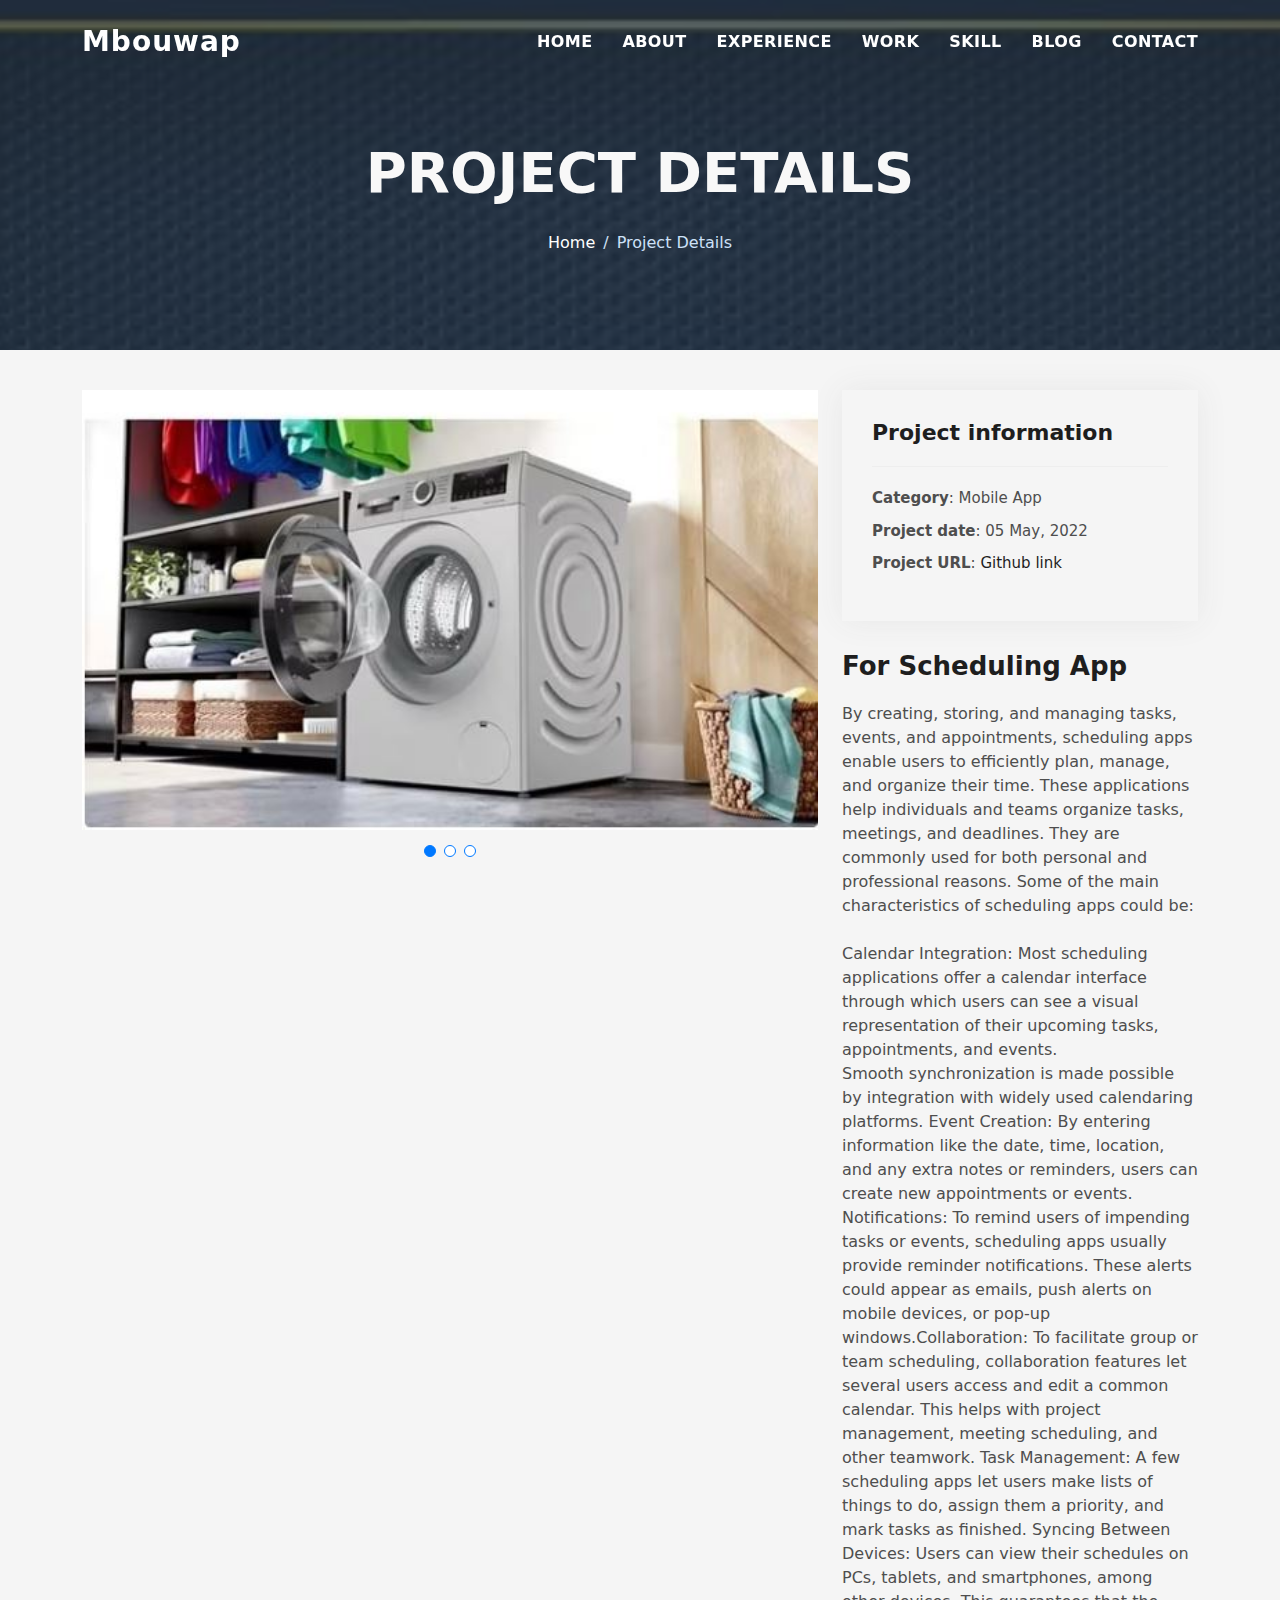
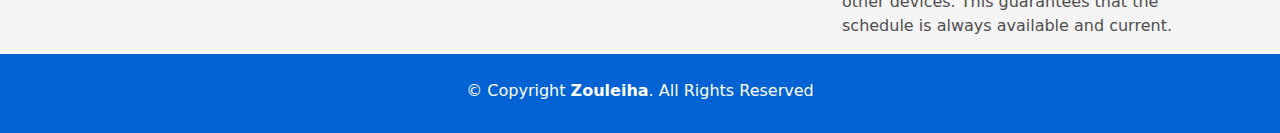
<file: portfolio-details.html>
<!DOCTYPE html>
<html lang="en">

<head>
  <meta charset="utf-8">
  <meta content="width=device-width, initial-scale=1.0" name="viewport">

  <title>zouleiha</title>
  <meta content="" name="description">
  <meta content="" name="keywords">

  <!-- Favicons -->
  <link href="assets/img/favicon.png" rel="icon">
  <link href="assets/img/apple-touch-icon.png" rel="apple-touch-icon">

  <!-- Vendor CSS Files -->
  <link href="assets/vendor/bootstrap/css/bootstrap.min.css" rel="stylesheet">
  <link href="assets/vendor/bootstrap-icons/bootstrap-icons.css" rel="stylesheet">
  <link href="assets/vendor/glightbox/css/glightbox.min.css" rel="stylesheet">
  <link href="assets/vendor/swiper/swiper-bundle.min.css" rel="stylesheet">

  <!-- Template Main CSS File -->
  <link href="assets/css/style.css" rel="stylesheet">

  <!-- =======================================================
  * Template Name: DevFolio
  * Updated: Sep 18 2023 with Bootstrap v5.3.2
  * Template URL: https://bootstrapmade.com/devfolio-bootstrap-portfolio-html-template/
  * Author: BootstrapMade.com
  * License: https://bootstrapmade.com/license/
  ======================================================== -->
</head>

<body>

  <!-- ======= Header ======= -->
  <header id="header" class="fixed-top">
    <div class="container d-flex align-items-center justify-content-between">

      <h1 class="logo"><a href="index.html">Mbouwap</a></h1>
      <!-- Uncomment below if you prefer to use an image logo -->
      <!-- <a href="index.html" class="logo"><img src="assets/img/logo.png" alt="" class="img-fluid"></a>-->

      <nav id="navbar" class="navbar">
        <ul>
          <li><a class="nav-link scrollto " href="#hero">Home</a></li>
          <li><a class="nav-link scrollto" href="#about">About</a></li>
          <li><a class="nav-link scrollto" href="#services">Experience</a></li>
          <li><a class="nav-link scrollto " href="#work">Work</a></li>
          <li><a class="nav-link scrollto" href="#skill">Skill</a></li>
          <li><a class="nav-link scrollto " href="#blog">Blog</a></li>
          <li><a class="nav-link scrollto" href="#contact">Contact</a></li>
        </ul>
        <i class="bi bi-list mobile-nav-toggle"></i>
      </nav><!-- .navbar -->

    </div>
  </header><!-- End Header -->

  <div class="hero hero-single route bg-image" style="background-image: url(assets/img/overlay-bg.jpg)">
    <div class="overlay-mf"></div>
    <div class="hero-content display-table">
      <div class="table-cell">
        <div class="container">
          <h2 class="hero-title mb-4">Project Details</h2>
          <ol class="breadcrumb d-flex justify-content-center">
            <li class="breadcrumb-item">
              <a href="#">Home</a>
            </li>
            <li class="breadcrumb-item active">Project Details</li>
          </ol>
        </div>
      </div>
    </div>
  </div>

  <main id="main">

    <!-- ======= Portfolio Details Section ======= -->
    <section id="portfolio-details" class="portfolio-details">
      <div class="container">

        <div class="row gy-4">

          <div class="col-lg-8">
            <div class="portfolio-details-slider swiper">
              <div class="swiper-wrapper align-items-center">

                <div class="swiper-slide">
                  <img src="assets/img/portfolio-details-1.jpg" alt="">
                </div>

                <div class="swiper-slide">
                  <img src="assets/img/portfolio-details-2.jpg" alt="">
                </div>

                <div class="swiper-slide">
                  <img src="assets/img/portfolio-details-3.jpg" alt="">
                </div>

              </div>
              <div class="swiper-pagination"></div>
            </div>
          </div>

          <div class="col-lg-4">
            <div class="portfolio-info">
              <h3>Project information</h3>
              <ul>
                <li><strong>Category</strong>: Mobile App</li>
                <li><strong>Project date</strong>: 05 May, 2022</li>
                <li><strong>Project URL</strong>: <a href="https://github.com/Zouleiha/ScheduleApp.git">Github link</a></li>
              </ul>
            </div>
            <div class="portfolio-description">
              <h2>For Scheduling App</h2>
              <p>
                By creating, storing, and managing tasks, events, and appointments, 
                scheduling apps enable users to efficiently plan, manage, and organize their time. 
                These applications help individuals and teams organize tasks, meetings, and deadlines. 
                They are commonly used for both personal and professional reasons.
                Some of the main characteristics of scheduling apps could be:<br>
               <br> Calendar Integration: Most scheduling applications offer a calendar interface through which users 
                can see a visual representation of their upcoming tasks, appointments, and events.<br> Smooth synchronization 
                is made possible by integration with widely used calendaring platforms.
                Event Creation: By entering information like the date, time, location, and any 
                extra notes or reminders, users can create new appointments or events. 
                Notifications: To remind users of impending tasks or events, scheduling apps usually provide
                 reminder notifications. These alerts could appear as emails, push alerts on mobile devices, 
                 or pop-up windows.Collaboration: To facilitate group or team scheduling, collaboration features 
                 let several users access and edit a common calendar. This helps with project management, meeting 
                 scheduling, and other teamwork. Task Management: A few scheduling apps let users make lists
                  of things to do, assign them a priority, and mark tasks as finished.
                Syncing Between Devices: Users can view their schedules on PCs, tablets, and smartphones,
                 among other devices. This guarantees that the schedule is always available and current.

              </p>
            </div>
          </div>

        </div>

      </div>
    </section><!-- End Portfolio Details Section -->

  </main><!-- End #main -->

  <!-- ======= Footer ======= -->
  <footer>
    <div class="container">
      <div class="row">
        <div class="col-sm-12">
          <div class="copyright-box">
            <p class="copyright">&copy; Copyright <strong>Zouleiha</strong>. All Rights Reserved</p>
            <div class="credits">
              <!--
              All the links in the footer should remain intact.
              You can delete the links only if you purchased the pro version.
              Licensing information: https://bootstrapmade.com/license/
              Purchase the pro version with working PHP/AJAX contact form: https://bootstrapmade.com/buy/?theme=DevFolio
            -->
            </div>
          </div>
        </div>
      </div>
    </div>
  </footer><!-- End  Footer -->

  <div id="preloader"></div>
  <a href="#" class="back-to-top d-flex align-items-center justify-content-center"><i class="bi bi-arrow-up-short"></i></a>

  <!-- Vendor JS Files -->
  <script src="assets/vendor/purecounter/purecounter_vanilla.js"></script>
  <script src="assets/vendor/bootstrap/js/bootstrap.bundle.min.js"></script>
  <script src="assets/vendor/glightbox/js/glightbox.min.js"></script>
  <script src="assets/vendor/swiper/swiper-bundle.min.js"></script>
  <script src="assets/vendor/typed.js/typed.umd.js"></script>
  <script src="assets/vendor/php-email-form/validate.js"></script>

  <!-- Template Main JS File -->
  <script src="assets/js/main.js"></script>

</body>

</html>
</file>
<file: assets/css/style.css>
/**
* Template Name: DevFolio
* Updated: Sep 18 2023 with Bootstrap v5.3.2
* Template URL: https://bootstrapmade.com/devfolio-bootstrap-portfolio-html-template/
* Author: BootstrapMade.com
* License: https://bootstrapmade.com/license/
*/

/*--------------------------------------------------------------
# General
--------------------------------------------------------------*/
body {
  background-color: #f5f5f5;
  color: #4e4e4e;
}

h1,
h2,
h3,
h4,
h5,
h6 {
  color: #1e1e1e;
}

a {
  color: #1e1e1e;
  text-decoration: none;
  transition: all 0.5s ease-in-out;
}

a:hover {
  color: #0078ff;
  text-decoration: none;
  transition: all 0.5s ease-in-out;
}

.p-r {
  position: relative;
}

.color-a {
  text-decoration: none;
  color: #0078ff;
}

.color-d {
  color: #f5f5f5;
}

.color-text-a {
  text-decoration: none;
  color: #4e4e4e;
}

.box-shadow,
.card-blog,
.work-box,
.service-box,
.paralax-mf {
  box-shadow: 0 13px 8px -10px rgba(0, 0, 0, 0.1);
}

.box-shadow-a,
.button:hover {
  text-decoration: none;
  box-shadow: 0 0 0 4px #cde1f8;
}

.display-5 {
  font-size: 2.5rem;
  font-weight: 300;
  line-height: 1.1;
}

.display-6 {
  font-size: 2rem;
  font-weight: 300;
  line-height: 1.1;
}

.avatar {
  width: 32px;
  height: 32px;
  margin-right: 4px;
  overflow: hidden;
}

.bg-image {
  background-repeat: no-repeat;
  background-attachment: fixed;
  background-size: cover;
  background-position: center center;
}

@media (max-width: 1024px) {
  .bg-image {
    background-attachment: scroll;
  }
}

.overlay-mf {
  background-color: #283646;
}

.overlay-mf {
  position: absolute;
  top: 0;
  left: 0px;
  padding: 0;
  height: 100%;
  width: 100%;
  opacity: 0.7;
}

.paralax-mf {
  position: relative;
  padding: 8rem 0;
}

.display-table {
  width: 100%;
  height: 100%;
  display: table;
}

.table-cell {
  display: table-cell;
  vertical-align: middle;
}

/*--/ Sections /--*/
.sect-4 {
  padding: 4rem 0;
}

.sect-pt4 {
  padding-top: 4rem;
}

.sect-mt4 {
  margin-top: 4rem;
}

/*--/ Title s /--*/
.title-s {
  font-weight: 600;
  color: #1e1e1e;
  font-size: 1.1rem;
}

/*--/ Title A /--*/
.title-box {
  margin-bottom: 4rem;
}

.title-a {
  text-decoration: none;
  font-size: 3rem;
  font-weight: bold;
  text-transform: uppercase;
}

.subtitle-a {
  text-decoration: none;
  color: #4e4e4e;
}

.line-mf {
  width: 40px;
  height: 5px;
  background-color: #0078ff;
  margin: 0 auto;
}

/*--/ Title Left /--*/
.title-box-2 {
  margin-bottom: 3rem;
}

.title-left {
  font-size: 2rem;
  position: relative;
}

.title-left:before {
  content: "";
  position: absolute;
  height: 3px;
  background-color: #0078ff;
  width: 100px;
  bottom: -12px;
}

/*------/ Box /------*/
.box-pl2 {
  padding-left: 2rem;
}

.box-shadow-full {
  padding: 3rem 1.25rem;
  position: relative;
  background-color: #fff;
  margin-bottom: 3rem;
  z-index: 2;
  box-shadow: 0 1px 1px 0 rgba(0, 0, 0, 0.06), 0 2px 5px 0 rgba(0, 0, 0, 0.2);
}

@media (min-width: 768px) {
  .box-shadow-full {
    padding: 3rem;
  }
}

/*------/ Socials /------*/
.socials {
  padding: 1.5rem 0;
}

.socials ul li {
  display: inline-block;
}

.socials .ico-circle {
  height: 40px;
  width: 40px;
  font-size: 1.2rem;
  border-radius: 50%;
  line-height: 1.6;
  margin: 0 15px 0 0;
  box-shadow: 0 0 0 3px #0078ff;
  transition: all 500ms ease;
}

.socials .ico-circle:hover {
  background-color: #0078ff;
  color: #fff;
  box-shadow: 0 0 0 3px #cde1f8;
  transition: all 500ms ease;
}

/*------/ Ul resect /------*/
.ul-resect,
.widget-tags ul,
.widget-sidebar .list-sidebar,
.box-comments .list-comments,
.blog-wrapper .post-meta ul,
.list-ico,
.socials ul {
  list-style: none;
  padding-left: 0;
  margin-bottom: 0;
}

.list-ico {
  line-height: 2;
}

.list-ico span {
  color: #0078ff;
  margin-right: 10px;
}

/*------/ Ico Circle /------*/
.ico-circle {
  height: 100px;
  width: 100px;
  font-size: 2rem;
  border-radius: 50%;
  line-height: 1.55;
  margin: 0 auto;
  text-align: center;
  box-shadow: 0 0 0 10px #0078ff;
  display: block;
}

/*------/ Owl Carousel /------*/
.owl-theme .owl-dots {
  text-align: center;
  margin-top: 18px;
}

.owl-theme .owl-dots .owl-dot {
  display: inline-block;
}

.owl-theme .owl-dots .owl-dot span {
  width: 18px;
  height: 7px;
  margin: 5px 5px;
  background: #cde1f8;
  border: 0px solid #cde1f8;
  display: block;
  transition: all 0.6s ease-in-out;
  cursor: pointer;
}

.owl-theme .owl-dots .owl-dot:hover span {
  background-color: #cde1f8;
}

.owl-theme .owl-dots .owl-dot.active span {
  background-color: #1B1B1B;
  width: 25px;
}

/*--/ Scrolltop s /--*/
.scrolltop-mf {
  position: relative;
  display: none;
}

.scrolltop-mf span {
  z-index: 999;
  position: fixed;
  width: 42px;
  height: 42px;
  background-color: #0078ff;
  opacity: 0.7;
  font-size: 1.6rem;
  line-height: 1.5;
  text-align: center;
  color: #fff;
  top: auto;
  left: auto;
  right: 30px;
  bottom: 50px;
  cursor: pointer;
  border-radius: 50%;
}

/*--------------------------------------------------------------
# Back to top button
--------------------------------------------------------------*/
.back-to-top {
  position: fixed;
  visibility: hidden;
  opacity: 0;
  right: 15px;
  bottom: 15px;
  z-index: 996;
  background: #0078ff;
  width: 40px;
  height: 40px;
  border-radius: 50px;
  transition: all 0.4s;
}

.back-to-top i {
  font-size: 28px;
  color: #fff;
  line-height: 0;
}

.back-to-top:hover {
  background: #298eff;
  color: #fff;
}

.back-to-top.active {
  visibility: visible;
  opacity: 1;
}

/*------/ Prelaoder /------*/
#preloader {
  position: fixed;
  top: 0;
  left: 0;
  right: 0;
  bottom: 0;
  z-index: 9999;
  overflow: hidden;
  background: #fff;
}

#preloader:before {
  content: "";
  position: fixed;
  top: calc(50% - 30px);
  left: calc(50% - 30px);
  border: 6px solid #f2f2f2;
  border-top: 6px solid #0078ff;
  border-radius: 50%;
  width: 60px;
  height: 60px;
  animation: animate-preloader 1s linear infinite;
}

@keyframes animate-preloader {
  0% {
    transform: rotate(0deg);
  }

  100% {
    transform: rotate(360deg);
  }
}

/*------/ Button /------*/
.button {
  display: inline-block;
  padding: 0.3rem 0.6rem;
  text-align: center;
  vertical-align: middle;
  -webkit-user-select: none;
  -moz-user-select: none;
  user-select: none;
  font-size: 1rem;
  border-radius: 0.3rem;
  border: 1px solid transparent;
  transition: all 500ms ease;
  cursor: pointer;
}

.button:focus {
  outline: 0;
}

.button:hover {
  background-color: #0062d3;
  color: #fff;
  transition: all 500ms ease;
}

.button-a {
  text-decoration: none;
  background-color: #0078ff;
  color: #fff;
  border-color: #cde1f8;
}

.button-big {
  padding: 0.9rem 2.3rem;
  font-size: 1.2rem;
}

.button-rouded {
  border-radius: 5rem;
}

.btn-lg {
  padding: 0.5rem 1rem;
  font-size: 1.25rem;
  line-height: 1.5;
  border-radius: 0.3rem;
}

/*--------------------------------------------------------------
# Header
--------------------------------------------------------------*/
#header {
  transition: all 0.5s;
  z-index: 997;
  padding: 20px 0;
}

#header .logo {
  font-size: 28px;
  margin: 0;
  padding: 0;
  font-weight: 600;
  letter-spacing: 1px;
}

#header .logo a {
  color: #fff;
}

#header .logo img {
  max-height: 40px;
}

#header.header-scrolled {
  background: rgba(0, 0, 0, 0.9);
  padding: 12px 0;
}

/*--------------------------------------------------------------
# Navigation Menu
--------------------------------------------------------------*/
/**
* Desktop Navigation 
*/
.navbar {
  padding: 0;
}

.navbar ul {
  margin: 0;
  padding: 0;
  display: flex;
  list-style: none;
  align-items: center;
}

.navbar li {
  position: relative;
}

.navbar>ul>li {
  white-space: nowrap;
  padding: 10px 0 10px 30px;
}

.navbar a,
.navbar a:focus {
  display: flex;
  align-items: center;
  justify-content: space-between;
  color: #fff;
  font-size: 16px;
  font-weight: 600;
  padding: 0;
  white-space: nowrap;
  transition: 0.3s;
  letter-spacing: 0.4px;
  position: relative;
  text-transform: uppercase;
}

.navbar a i,
.navbar a:focus i {
  font-size: 12px;
  line-height: 0;
  margin-left: 5px;
}

.navbar>ul>li>a:before {
  content: "";
  position: absolute;
  width: 100%;
  height: 2px;
  bottom: -6px;
  left: 0;
  width: 0;
  background-color: #fff;
  visibility: hidden;
  transition: all 0.3s ease-in-out 0s;
}

.navbar a:hover:before,
.navbar li:hover>a:before,
.navbar .active:before {
  visibility: visible;
  width: 80%;
}

.navbar a:hover,
.navbar .active,
.navbar .active:focus,
.navbar li:hover>a {
  color: #fff;
}

.navbar .dropdown ul {
  display: block;
  position: absolute;
  left: 30px;
  top: calc(100% + 30px);
  margin: 0;
  padding: 10px 0;
  z-index: 99;
  opacity: 0;
  visibility: hidden;
  background: #fff;
  box-shadow: 0px 0px 30px rgba(127, 137, 161, 0.25);
  transition: 0.3s;
}

.navbar .dropdown ul li {
  min-width: 200px;
}

.navbar .dropdown ul a {
  padding: 10px 20px;
  font-size: 14px;
  text-transform: none;
  color: #4e4e4e;
}

.navbar .dropdown ul a i {
  font-size: 12px;
}

.navbar .dropdown ul a:hover,
.navbar .dropdown ul .active:hover,
.navbar .dropdown ul li:hover>a {
  color: #0078ff;
}

.navbar .dropdown:hover>ul {
  opacity: 1;
  top: 100%;
  visibility: visible;
}

.navbar .dropdown .dropdown ul {
  top: 0;
  left: calc(100% - 30px);
  visibility: hidden;
}

.navbar .dropdown .dropdown:hover>ul {
  opacity: 1;
  top: 0;
  left: 100%;
  visibility: visible;
}

@media (max-width: 1366px) {
  .navbar .dropdown .dropdown ul {
    left: -90%;
  }

  .navbar .dropdown .dropdown:hover>ul {
    left: -100%;
  }
}

/**
* Mobile Navigation 
*/
.mobile-nav-toggle {
  color: #fff;
  font-size: 28px;
  cursor: pointer;
  display: none;
  line-height: 0;
  transition: 0.5s;
}

@media (max-width: 991px) {
  .mobile-nav-toggle {
    display: block;
  }

  .navbar ul {
    display: none;
  }
}

.navbar-mobile {
  position: fixed;
  overflow: hidden;
  top: 0;
  right: 0;
  left: 0;
  bottom: 0;
  background: rgba(78, 78, 78, 0.9);
  transition: 0.3s;
  z-index: 999;
}

.navbar-mobile .mobile-nav-toggle {
  position: absolute;
  top: 15px;
  right: 15px;
}

.navbar-mobile ul {
  display: block;
  position: absolute;
  top: 55px;
  right: 15px;
  bottom: 15px;
  left: 15px;
  padding: 10px 0;
  background-color: #fff;
  overflow-y: auto;
  transition: 0.3s;
}

.navbar-mobile>ul>li {
  padding: 0;
}

.navbar-mobile a:hover:before,
.navbar-mobile li:hover>a:before,
.navbar-mobile .active:before {
  visibility: hidden;
}

.navbar-mobile a,
.navbar-mobile a:focus {
  padding: 10px 20px;
  font-size: 15px;
  color: #4e4e4e;
}

.navbar-mobile a:hover,
.navbar-mobile .active,
.navbar-mobile li:hover>a {
  color: #0078ff;
}

.navbar-mobile .getstarted,
.navbar-mobile .getstarted:focus {
  margin: 15px;
}

.navbar-mobile .dropdown ul {
  position: static;
  display: none;
  margin: 10px 20px;
  padding: 10px 0;
  z-index: 99;
  opacity: 1;
  visibility: visible;
  background: #fff;
  box-shadow: 0px 0px 30px rgba(127, 137, 161, 0.25);
}

.navbar-mobile .dropdown ul li {
  min-width: 200px;
}

.navbar-mobile .dropdown ul a {
  padding: 10px 20px;
}

.navbar-mobile .dropdown ul a i {
  font-size: 12px;
}

.navbar-mobile .dropdown ul a:hover,
.navbar-mobile .dropdown ul .active:hover,
.navbar-mobile .dropdown ul li:hover>a {
  color: #0078ff;
}

.navbar-mobile .dropdown>.dropdown-active {
  display: block;
}

/*--------------------------------------------------------------
# Hero Section
--------------------------------------------------------------*/
.hero {
  height: 100vh;
  position: relative;
  color: #fff;
}

.hero .hero-content {
  text-align: center;
  position: absolute;
}

.hero .overlay-itro {
  background-color: rgba(0, 0, 0, 0.6);
  position: absolute;
  top: 0;
  left: 0px;
  padding: 0;
  height: 100%;
  width: 100%;
  opacity: 0.9;
}

.hero .hero-title {
  color: rgb(248, 248, 248);
  font-weight: 600;
  font-size: 3rem;
}

@media (min-width: 768px) {
  .hero .hero-title {
    font-size: 4.5rem;
  }
}

.hero .hero-subtitle {
  font-size: 1.5rem;
  font-weight: 600;
}

@media (min-width: 768px) {
  .hero .hero-subtitle {
    font-size: 2.5rem;
  }
}
data-typed-items{
  color: green;
}
.hero .text-slider-items {
  display: none;
}

.hero-single {
  height: 350px;
}

.hero-single .hero-content {
  margin-top: 30px;
}

.hero-single .hero-title {
  text-transform: uppercase;
  font-size: 3rem;
}

@media (min-width: 768px) {
  .hero-single .hero-title {
    font-size: 3.5rem;
  }
}

.hero-single .breadcrumb {
  background-color: transparent;
  color: #0078ff;
}

.hero-single .breadcrumb .breadcrumb-item:before {
  color: #cde1f8;
}

.hero-single .breadcrumb .breadcrumb-item.active {
  color: #cde1f8;
}

.hero-single .breadcrumb a {
  color: #fff;
}

/*--------------------------------------------------------------
# About
--------------------------------------------------------------*/
.about-mf .box-shadow-full {
  padding-top: 4rem;
  padding-bottom: 4rem;
}

.about-mf .about-img {
  margin-bottom: 2rem;
}

.about-mf .about-img img {
  margin-left: 10px;
}

@media (min-width: 767px) {
  .about-mf .box-pl2 {
    margin-top: 3rem;
    padding-left: 0rem;
  }
}

.skill-mf span {
  color: #270303cc;
}

.skill-mf .progress {
  background-color: #aeec73;
  margin: 0.5rem 0 1.2rem 0;
  border-radius: 0;
  height: 0.7rem;
}

.skill-mf .progress .progress-bar {
  height: 0.7rem;
  background-color: #05111f;
}

/*--------------------------------------------------------------
# Services
--------------------------------------------------------------*/
.service-box {
  background-color: #fff;
  padding: 2.5rem 1.3rem;
  border-radius: 1rem;
  margin-bottom: 3rem;
  text-align: center;
}

.service-box:hover .ico-circle {
  transition: all 500ms ease;
  color: #fff;
  background-color: #0078ff;
  box-shadow: 0 0 0 10px #cde1f8;
}

.service-box .service-ico {
  margin-bottom: 1rem;
  color: #1e1e1e;
}

.service-box .ico-circle {
  transition: all 500ms ease;
  display: inline-flex;
  align-items: center;
  justify-content: center;
}

.service-box .ico-circle i {
  line-height: 0;
  font-size: 40px;
}

.service-box .s-title {
  font-size: 1.4rem;
  text-transform: uppercase;
  text-align: center;
  padding: 0.4rem 0;
}

.service-box .s-description {
  color: #4e4e4e;
}

/*--------------------------------------------------------------
# Counter
--------------------------------------------------------------*/
.counter-box {
  color: #fff;
  text-align: center;
}

@media (min-width: 577px) {
  .counter-box {
    margin-bottom: 1.8rem;
  }
}

.counter-ico {
  margin-bottom: 1rem;
}

.counter-ico .ico-circle {
  height: 60px;
  width: 60px;
  line-height: 1.5;
  box-shadow: 0 0 0 10px #cde1f8;
}

.counter-num .counter {
  font-size: 2rem;
  margin-bottom: 0;
}

/*--------------------------------------------------------------
# Portfolio
--------------------------------------------------------------*/
.work-box {
  margin-bottom: 3rem;
  -webkit-backface-visibility: hidden;
  backface-visibility: hidden;
  background-color: #fff;
}

.work-box:hover img {
  transform: scale(1.3);
}

.work-img {
  display: block;
  overflow: hidden;
}

.work-img img {
  transition: all 1s;
}

.work-content {
  padding: 2rem 3% 1rem 4%;
}

.work-content .w-more {
  color: #4e4e4e;
  font-size: 0.8rem;
}

.work-content .w-more .w-ctegory {
  color: #0078ff;
}

.work-content .w-like {
  font-size: 2.5rem;
  color: #0078ff;
  float: right;
}

.work-content .w-like a {
  color: #0078ff;
}

.work-content .w-like .num-like {
  font-size: 0.7rem;
}

.w-title {
  font-size: 1.2rem;
}

/*--------------------------------------------------------------
# Portfolio Details
--------------------------------------------------------------*/
.portfolio-details {
  padding-top: 40px;
}

.portfolio-details .portfolio-details-slider img {
  width: 100%;
}

.portfolio-details .portfolio-details-slider .swiper-pagination {
  margin-top: 20px;
  position: relative;
}

.portfolio-details .portfolio-details-slider .swiper-pagination .swiper-pagination-bullet {
  width: 12px;
  height: 12px;
  background-color: #fff;
  opacity: 1;
  border: 1px solid #0078ff;
}

.portfolio-details .portfolio-details-slider .swiper-pagination .swiper-pagination-bullet-active {
  background-color: #0078ff;
}

.portfolio-details .portfolio-info {
  padding: 30px;
  box-shadow: 0px 0 30px rgba(78, 78, 78, 0.08);
}

.portfolio-details .portfolio-info h3 {
  font-size: 22px;
  font-weight: 700;
  margin-bottom: 20px;
  padding-bottom: 20px;
  border-bottom: 1px solid #eee;
}

.portfolio-details .portfolio-info ul {
  list-style: none;
  padding: 0;
  font-size: 15px;
}

.portfolio-details .portfolio-info ul li+li {
  margin-top: 10px;
}

.portfolio-details .portfolio-description {
  padding-top: 30px;
}

.portfolio-details .portfolio-description h2 {
  font-size: 26px;
  font-weight: 700;
  margin-bottom: 20px;
}

.portfolio-details .portfolio-description p {
  padding: 0;
}

/*--------------------------------------------------------------
# Testimonials
--------------------------------------------------------------*/
.testimonial-box {
  color: #fff;
  text-align: center;
}

.testimonial-box .author-test {
  margin-top: 1rem;
}

.testimonial-box .author-test img {
  margin: 0 auto;
}

.testimonial-box .author {
  color: #fff;
  text-transform: uppercase;
  font-weight: 600;
  margin: 1rem 0;
  display: block;
  font-size: 1.4rem;
}

.testimonial-box .comit {
  font-size: 2rem;
  color: #0078ff;
  background-color: #fff;
  width: 52px;
  height: 52px;
  display: block;
  margin: 0 auto;
  border-radius: 50%;
  line-height: 1.6;
}

@media (min-width: 768px) {
  .testimonial-box .description {
    padding: 0 5rem;
  }
}

@media (min-width: 992px) {
  .testimonial-box .description {
    padding: 0 8rem;
  }
}

@media (min-width: 1200px) {
  .testimonial-box .description {
    padding: 0 13rem;
  }
}

.swiper-pagination {
  margin-top: 20px;
  position: relative;
}

.swiper-pagination .swiper-pagination-bullet {
  width: 12px;
  height: 12px;
  background-color: rgba(255, 255, 255, 0.4);
  opacity: 1;
}

.swiper-pagination .swiper-pagination-bullet-active {
  background-color: #fff;
}

/*--------------------------------------------------------------
# Contact
--------------------------------------------------------------*/
.footer-paralax {
  padding: 4rem 0 0 0;
}

.contact-mf {
  margin-top: 4rem;
}

@media (min-width: 767px) {
  .contact-mf .box-pl2 {
    margin-top: 3rem;
    padding-left: 0rem;
  }
}

.php-email-form .error-message {
  display: none;
  color: rgb(92, 84, 84);
  background: #ed3c0d;
  text-align: center;
  padding: 15px;
  font-weight: 600;
}

.php-email-form .sent-message {
  display: none;
  color: #fff;
  background: #18d26e;
  text-align: center;
  padding: 15px;
  font-weight: 600;
}

.php-email-form .loading {
  display: none;
  background: #fff;
  text-align: center;
  padding: 15px;
}

.php-email-form .loading:before {
  content: "";
  display: inline-block;
  border-radius: 50%;
  width: 24px;
  height: 24px;
  margin: 0 10px -6px 0;
  border: 3px solid #18d26e;
  border-top-color: #eee;
  animation: animate-loading 1s linear infinite;
}

.php-email-form input,
.php-email-form textarea {
  border-radius: 0;
  box-shadow: none;
  font-size: 14px;
}

.php-email-form input:focus,
.php-email-form textarea:focus {
  border-color: #0078ff;
}

.php-email-form input {
  padding: 10px 15px;
}

.php-email-form textarea {
  padding: 12px 15px;
  margin-bottom: 0;
}

.php-email-form button[type=submit] {
  background: #0078ff;
  border: 0;
  padding: 10px 24px;
  color: #fff;
  transition: 0.4s;
}

.php-email-form button[type=submit]:hover {
  background: #3393ff;
}

@keyframes animate-loading {
  0% {
    transform: rotate(0deg);
  }

  100% {
    transform: rotate(360deg);
  }
}

/*--------------------------------------------------------------
# Blog
--------------------------------------------------------------*/
@media (min-width: 767px) {
  .card-blog {
    margin-bottom: 3rem;
  }
}

.card-blog .card-body {
  position: relative;
}

.card-blog .card-category-box {
  position: absolute;
  text-align: center;
  top: -16px;
  left: 15px;
  right: 15px;
  line-height: 25px;
  overflow: hidden;
}

.card-blog .card-category {
  display: inline-block;
  color: #fff;
  padding: 0 15px 5px;
  overflow: hidden;
  background-color: #0078ff;
  border-radius: 4px;
}

.card-blog .card-category .category {
  color: #fff;
  display: inline-block;
  text-transform: uppercase;
  font-size: 0.7rem;
  letter-spacing: 0.1px;
  margin-bottom: 0;
}

.card-blog .card-title {
  font-size: 1.3rem;
  margin-top: 0.6rem;
}

.card-blog .card-description {
  color: #4e4e4e;
}

.card-blog .post-author {
  display: inline-block;
}

.card-blog .post-date {
  color: #4e4e4e;
  display: inline-block;
  float: right;
}

/*--------------------------------------------------------------
# Blog Single
--------------------------------------------------------------*/
.post-box,
.form-comments,
.box-comments,
.widget-sidebar {
  padding: 2rem;
  background-color: #fff;
  margin-bottom: 3rem;
}

@media (min-width: 768px) {

  .post-box,
  .form-comments,
  .box-comments,
  .widget-sidebar {
    padding: 3rem;
  }
}

.blog-wrapper .article-title {
  font-size: 1.5rem;
}

@media (min-width: 768px) {
  .blog-wrapper .article-title {
    font-size: 1.9rem;
  }
}

.blog-wrapper .post-meta {
  margin: 1rem 0;
}

.blog-wrapper .post-meta ul {
  border-left: 4px solid #0078ff;
  margin-top: 1rem;
}

.blog-wrapper .post-meta ul li {
  display: inline-block;
  margin-left: 15px;
}

.blog-wrapper .post-meta ul a {
  color: #0078ff;
}

.blog-wrapper .post-meta ul span {
  color: #1e1e1e;
}

.blog-wrapper .blockquote {
  border-left: 4px solid #0078ff;
  padding: 18px;
  font-style: italic;
}

/*------/ Comments /------*/
.box-comments .list-comments li {
  padding-bottom: 40px;
}

.box-comments .list-comments .comment-avatar {
  display: table-cell;
  vertical-align: top;
}

.box-comments .list-comments .comment-avatar img {
  width: 80px;
  height: 80px;
}

.box-comments .list-comments .comment-author {
  font-size: 1.3rem;
}

@media (min-width: 768px) {
  .box-comments .list-comments .comment-author {
    font-size: 1.5rem;
  }
}

.box-comments .list-comments .comment-details {
  display: table-cell;
  vertical-align: top;
  padding-left: 25px;
}

.box-comments .list-comments a {
  color: #0078ff;
}

.box-comments .list-comments span {
  color: #1e1e1e;
  font-style: italic;
}

.box-comments .comment-children {
  margin-left: 40px;
}

/*------/ Sidebar /------*/
.widget-sidebar .sidebar-title {
  font-size: 1.6rem;
  font-weight: 600;
  border-left: 5px solid #0078ff;
  padding-left: 15px;
  text-transform: uppercase;
  margin-bottom: 1.5rem;
}

.widget-sidebar .list-sidebar li {
  position: relative;
  padding: 6px 0 6px 24px;
}

.widget-sidebar .list-sidebar li:before {
  position: absolute;
  content: "";
  width: 10px;
  height: 1px;
  left: 0;
  background-color: #0078ff;
  top: 20px;
}

.sidebar-search input {
  background-color: #fff;
  border-radius: 0;
  transition: all 0.5s ease-in-out;
}

.sidebar-search .btn-search {
  background-color: #0078ff;
  border-color: #0078ff;
  border-radius: 0;
  padding-left: 20px;
  padding-right: 20px;
}

.widget-tags ul li {
  display: inline-block;
  background-color: #0078ff;
  padding: 0.2rem 0.6rem;
  margin-bottom: 0.5rem;
  border-radius: 15px;
}

.widget-tags ul li a {
  color: #fff;
}

/*--------------------------------------------------------------
# Footer
--------------------------------------------------------------*/
footer {
  text-align: center;
  color: #fff;
  padding: 25px 0;
  background: #0062d3;
}

footer .copyright {
  margin-bottom: 0.3rem;
}

footer .credits {
  margin-bottom: 0;
}

footer .credits a {
  color: #fff;
}
</file>
